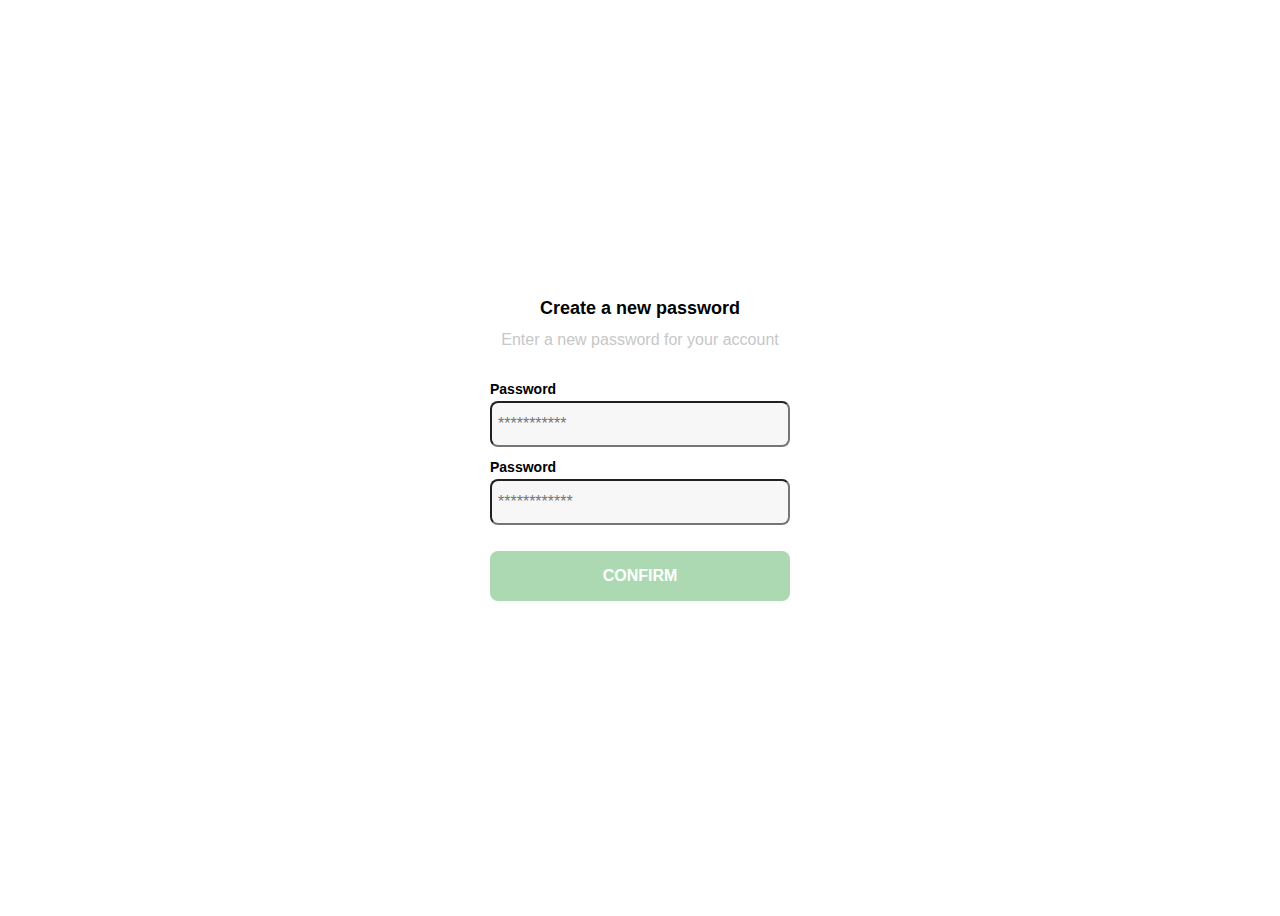
<file: clase1.html>
<!DOCTYPE html>
<html lang="en">

<head>
    <meta charset="UTF-8">
    <meta name="viewport" content="width=device-width, initial-scale=1.0">
    <title>Document</title>
    <style>
        :root {

            --white: #ffffff;
            --black: #000000;
            --very-light-pink: #c7c7c7;
            --text-input-field: #f7f7f7;
            --hospital-green: #ACD9B2;
            --sm: 14px;
            --md: 16px;
            --lg: 18px
        }

        body {
            font-family: 'Quicksand', sans-serif;

        }

        .login {
            width: 100%;
            height: 100vh;
            display: grid;
            place-items: center;
        }

        .form-container {
            display: grid;
            grid-template-rows: auto 1fr auto;
            width: 300px;
        }

        .logo {
            width: 150px;
            margin-bottom: 48px;
            justify-self: center;
            display: none;

        }

        .title {
            font-size: var(--lg);
            margin-bottom: 12px;
            text-align: center;
        }

        .subtitle {
            color: var(--very-light-pink);
            font-size: var(--md);
            font-weight: 300;
            margin-top: 0;
            margin-bottom: 32px;
            text-align: center;
        }
        .form{
            display: flex;
            flex-direction: column;
        }

        .label{
            font-size: var(--sm);
            font-weight: bold;
            margin-bottom: 4px;
        }
        .input{
            background-color: var(--text-input-field);
            border-radius: none;
            border-radius: 8px;
            height: 30px;
            font-size: var(--med);
            padding: 6px;
            margin-bottom: 12px;
            
        }
        .primary-button{
            background-color: var(--hospital-green);
            border-radius: 8px;
            border: none;
            color: var(--white);
            width: 100%;
            padding: 6px;
            font-size: var(--md);
            font-weight: bold;
            text-transform: uppercase;
            cursor: pointer;
            height: 50px;

        }
        .login-button{
            margin-top: 14px;
            margin-bottom: 30px;
        }

        @media (max-width:640px){
            .logo{
                display: block;
            }
        }
    </style>
</head>

<body>
    <div class="login">
        <div class="form-container">
            <img src="logos/logo_yard_sale.svg" alt="logo" class="logo">

            <h1 class="title">Create a new password</h1>
            <p class="subtitle">Enter a new password for your account</p>

            <form action="/" class="form">
                <label for="password" class="label">
                    Password
                </label>
                <input type="password" id="password" placeholder="***********" class="input input-password">

                <label for="new-password" class="label">
                   Password
                </label>
                <input type="password" id="new-password" placeholder="************" class="input input-password">

                <input type="submit" value="Confirm" class="primary-button  login-button">

            </form>

        </div>


    </div>
</body>

</html>
</file>
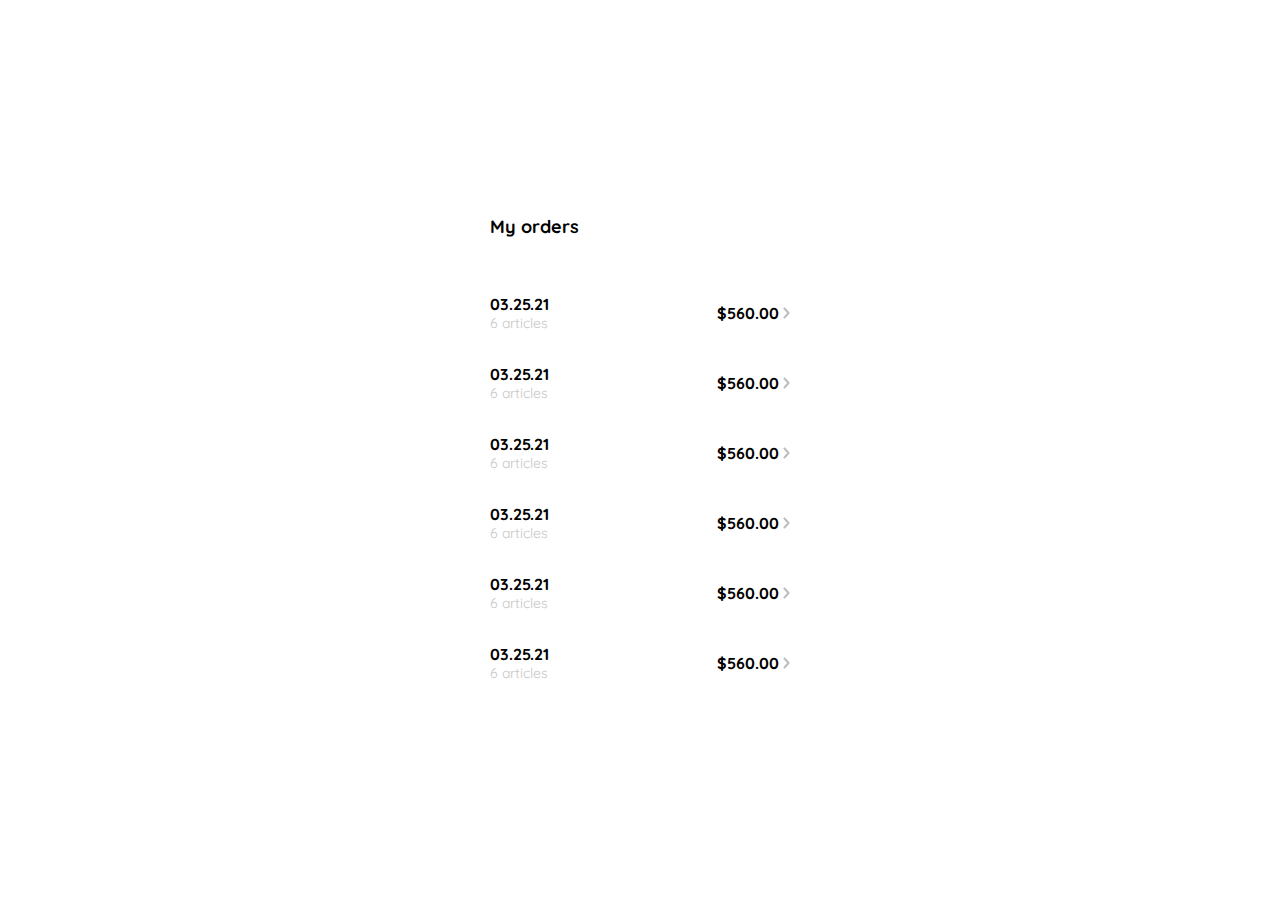
<file: clase10.html>
<!DOCTYPE html>
<html lang="en">

<head>
    <meta charset="UTF-8">
    <meta name="viewport" content="width=device-width, initial-scale=1.0">
    <link rel="preconnect" href="https://fonts.googleapis.com">
    <link rel="preconnect" href="https://fonts.gstatic.com" crossorigin>
    <link href="https://fonts.googleapis.com/css2?family=Quicksand:wght@300;500;700&display=swap" rel="stylesheet">
    <title>Document</title>
    <style>
        :root {

            --white: #ffffff;
            --black: #000000;
            --very-light-pink: #c7c7c7;
            --text-input-field: #f7f7f7;
            --hospital-green: #ACD9B2;
            --sm: 14px;
            --md: 16px;
            --lg: 18px
        }

        body {
            margin: 0;
            font-family: 'Quicksand', sans-serif;
        }

        .my-order {
            width: 100%;
            height: 100vh;
            display: grid;
            place-items: center;
        }

        .title {
            font-size: var(--lg);
            margin-bottom: 40px;
        }

        .my-order-container {
            display: grid;
            grid-template-rows: auto 1fr auto;
            width: 300px;
        }

        .my-order-content {
            display: flex;
            flex-direction: column;
        }

        .order{
            display: grid;
            grid-template-columns: auto 1fr auto;
            align-items: center;
            gap: 4px;
           
         
            
        }

        .order p:nth-child(1){
            display: flex;
            flex-direction: column;
        }
        .order p span:nth-child(1){
            font-size: var(--md);
            font-weight: bolder;
        }
        .order p span:nth-child(2){
            font-size: var(--sm);
            color: var(--very-light-pink);
        }
        .order p:nth-child(2){
            text-align: end;
            font-weight: bolder;
        }
     
    </style>
</head>

<body>
    <div class="my-order">
        <div class="my-order-container">
            <h1 class="title">My orders</h1>
            <div class="my-order-content">
                <div class="order">
                    <p>
                        <span>03.25.21</span>
                        <span>6 articles</span>
                    </p>

                    <p>$560.00</p>
                    <img src="icons/flechita.svg" alt="arrow">

                </div>
                <div class="order">
                    <p>
                        <span>03.25.21</span>
                        <span>6 articles</span>
                    </p>

                    <p>$560.00</p>
                    <img src="icons/flechita.svg" alt="arrow">

                </div>
                <div class="order">
                    <p>
                        <span>03.25.21</span>
                        <span>6 articles</span>
                    </p>

                    <p>$560.00</p>
                    <img src="icons/flechita.svg" alt="arrow">

                </div>
                <div class="order">
                    <p>
                        <span>03.25.21</span>
                        <span>6 articles</span>
                    </p>

                    <p>$560.00</p>
                    <img src="icons/flechita.svg" alt="arrow">

                </div>
                <div class="order">
                    <p>
                        <span>03.25.21</span>
                        <span>6 articles</span>
                    </p>

                    <p>$560.00</p>
                    <img src="icons/flechita.svg" alt="arrow">

                </div>
                <div class="order">
                    <p>
                        <span>03.25.21</span>
                        <span>6 articles</span>
                    </p>

                    <p>$560.00</p>
                    <img src="icons/flechita.svg" alt="arrow">

                </div>
              

            </div>
           
        </div>

     


    </div>

</body>

</html>
</file>
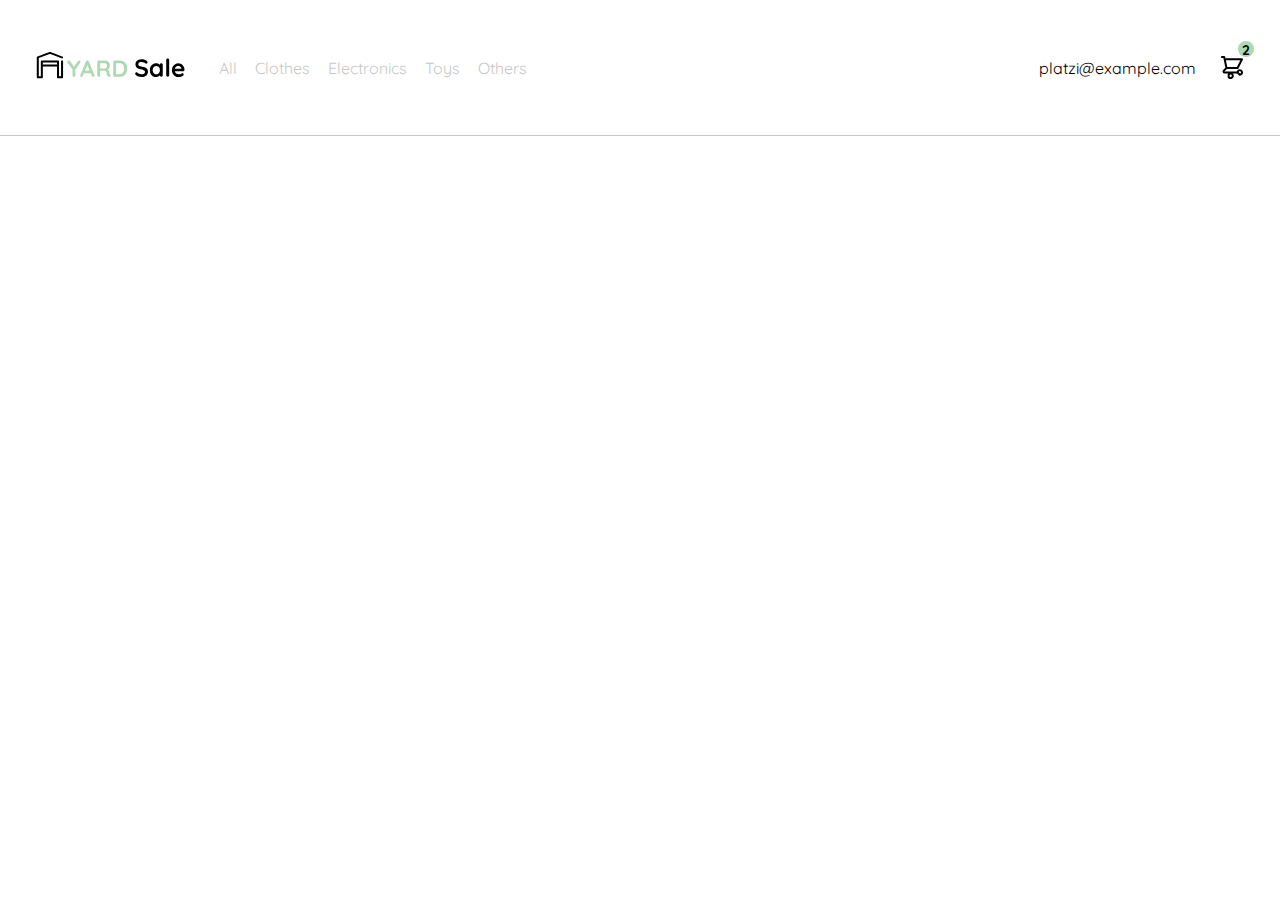
<file: clase11.html>
<!DOCTYPE html>
<html lang="en">

<head>
    <meta charset="UTF-8">
    <meta name="viewport" content="width=device-width, initial-scale=1.0">
    <link rel="preconnect" href="https://fonts.googleapis.com">
    <link rel="preconnect" href="https://fonts.gstatic.com" crossorigin>
    <link href="https://fonts.googleapis.com/css2?family=Quicksand:wght@300;500;700&display=swap" rel="stylesheet">
    <title>Document</title>
    <style>
        :root {

            --white: #ffffff;
            --black: #000000;
            --very-light-pink: #c7c7c7;
            --text-input-field: #f7f7f7;
            --hospital-green: #ACD9B2;
            --sm: 14px;
            --md: 16px;
            --lg: 18px
        }

        nav {
            display: flex;
            justify-content: space-between;
            padding: 0 24px;
            border-bottom: 1px solid var(--very-light-pink);
            height: 15vh;
        }

        .navbar-left ul li a,
        .navbar-right ul li a {
            text-decoration: none;
            color: var(--very-light-pink);
            border: 1px solid var(--white);
            padding: 8px;
            border-radius: 8px;
        }

        .navbar-left ul li a:hover,
        .navbar-right ul li a:hover {
            color: var(--hospital-green);
            border: 1px solid var(--very-light-pink);
        }

        body {
            margin: 0;
            font-family: 'Quicksand', sans-serif;
        }

        .menu {
            display: none;
        }

        .logo {
            width: 150px;
            margin: 12px;
        }

        .navbar-left ul,
        .navbar-right ul {
            list-style: none;
            padding: 0;
            margin: 0;
            display: flex;
            align-items: center;
            height: 15vh;
        }

        .navbar-left {
            display: flex;
            align-items: center;
        }

        .navbar-left ul {
            margin-left: 12px;
        }

        .navbar-right {
            display: flex;

        }

        .navbar-right ul li {
            margin: 0 12px;
        }

        .navbar-right li:nth-child(2) {
            display: flex;
        }

        .navbar-shopping-cart {
            position: relative;
        }

        .navbar-shopping-cart div {
            background-color: var(--hospital-green);
            border-radius: 50%;
            width: 16px;
            height: 16px;
            position: absolute;
            top: -14px;
            right: -10px;
            font-size: var(--sm);
            font-weight: bold;
            display: flex;
            justify-content: center;
        }

        @media (max-width: 640px){
            .menu{
                display: block;
            }

            .navbar-left ul{
                display: none;
            }

            .navbar-email{
                display: none;
            }

        }
    </style>
</head>

<body>
    <nav>
        <img src="icons/icon_menu.svg" alt="menu" class="menu">
        <div class="navbar-left">
            <img src="logos/logo_yard_sale.svg" alt="logo" class="logo">
            <ul>
                <li><a href="#">All</a></li>
                <li><a href="#">Clothes</a></li>
                <li><a href="#">Electronics</a></li>
                <li><a href="#">Toys</a></li>
                <li><a href="#">Others</a></li>
            </ul>
        </div>
        <div class="navbar-right">
            <ul>
                <li class="navbar-email">platzi@example.com</li>
                <li class="navbar-shopping-cart">
                    <img src="icons/icon_shopping_cart.svg" alt="shopping cart">
                    <div class="number-over-cart">2</div>
                </li>

            </ul>


        </div>

    </nav>

</body>

</html>
</file>
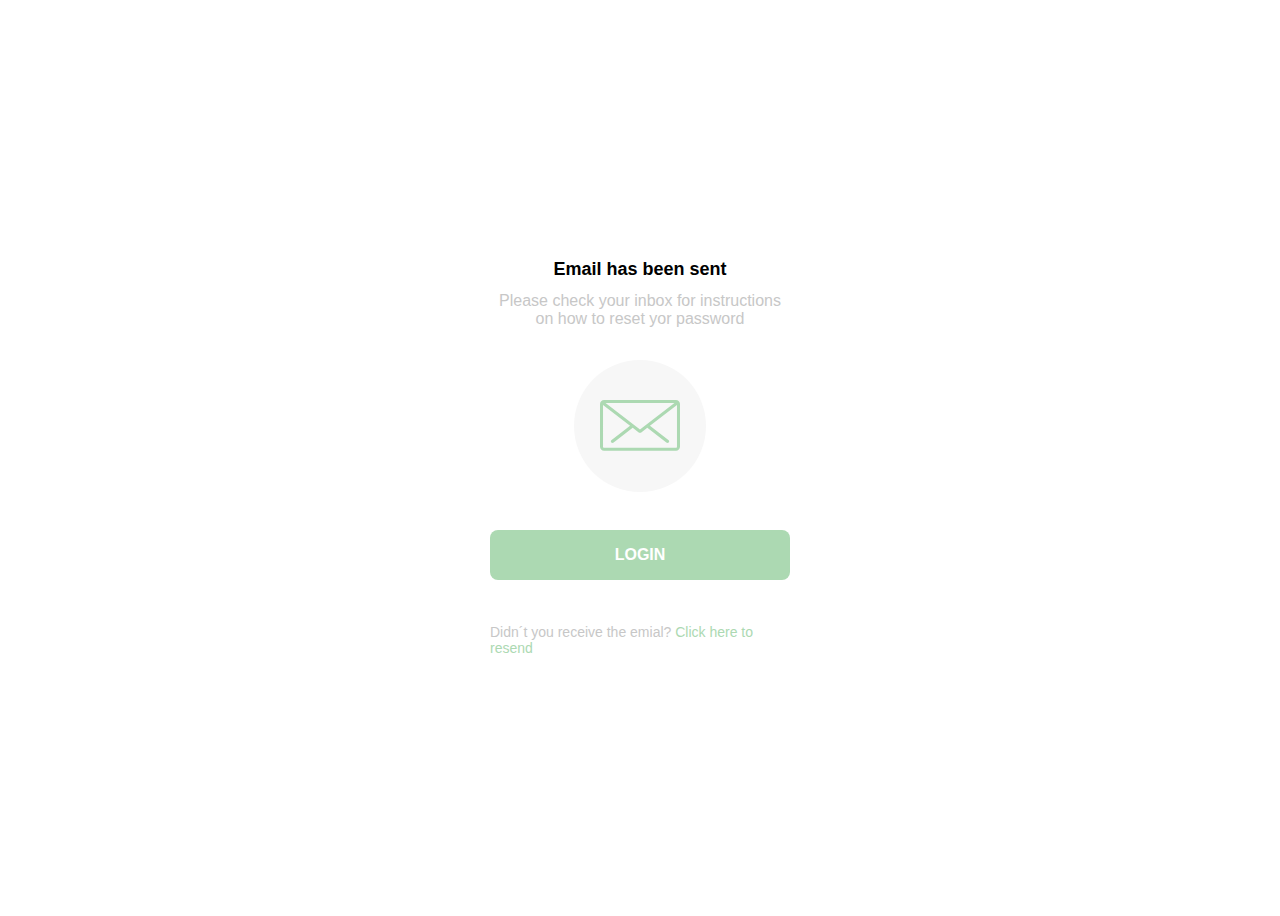
<file: clase2.html>
<!DOCTYPE html>
<html lang="en">

<head>
    <meta charset="UTF-8">
    <meta name="viewport" content="width=device-width, initial-scale=1.0">
    <title>Email sent</title>
    <style>
        :root {

            --white: #ffffff;
            --black: #000000;
            --very-light-pink: #c7c7c7;
            --text-input-field: #f7f7f7;
            --hospital-green: #ACD9B2;
            --sm: 14px;
            --md: 16px;
            --lg: 18px
        }

        body {
            font-family: 'Quicksand', sans-serif;

        }

        .login {
            width: 100%;
            height: 100vh;
            display: grid;
            place-items: center;
        }

        .form-container {
            display: grid;
            grid-template-rows: auto 1fr auto;
            width: 300px;
            justify-items: center;
        }

        .logo {
            width: 150px;
            margin-bottom: 48px;
            justify-self: center;
            display: none;

        }

        .title {
            font-size: var(--lg);
            margin-bottom: 12px;
            text-align: center;
        }

        .subtitle {
            color: var(--very-light-pink);
            font-size: var(--md);
            font-weight: 300;
            margin-top: 0;
            margin-bottom: 32px;
            text-align: center;
        }
        .email-image{
            width: 132px;
            height: 132px;
            border-radius: 50%;
            background-color: var(--text-input-field);
            display: flex;
            justify-content: center;
            align-items: center;
            margin-bottom: 24px;

        }

        .email-image img{
            width: 80px;
        }
        .resend{
            font-size: var(--sm);

        }
        .resend span{
            color: var(--very-light-pink);

        }
        .resend a{
            color: var(--hospital-green);
            text-decoration: none;
        }
        
     
        .primary-button{
            background-color: var(--hospital-green);
            border-radius: 8px;
            border: none;
            color: var(--white);
            width: 100%;
            padding: 6px;
            font-size: var(--md);
            font-weight: bold;
            text-transform: uppercase;
            cursor: pointer;
            height: 50px;

        }
        .login-button{
            margin-top: 14px;
            margin-bottom: 30px;
        }

        @media (max-width:640px){
            .logo{
                display: block;
            }
        }
    </style>
</head>

<body>
    <div class="login">
        <div class="form-container">
            <img src="logos/logo_yard_sale.svg" alt="logo" class="logo">

            <h1 class="title">Email has been sent</h1>
            <p class="subtitle">Please check your inbox for instructions on how to reset yor password</p>

            <div class="email-image">
                <img src="icons/email.svg" alt="email">
            </div>

            <button class="primary-button login-button">
                Login
            </button>

            <p class="resend">
                <span>Didn´t you receive the emial?</span>
                <a href="">Click here to resend</a>
            </p>
        

        </div>


    </div>
</body>

</html>
</file>
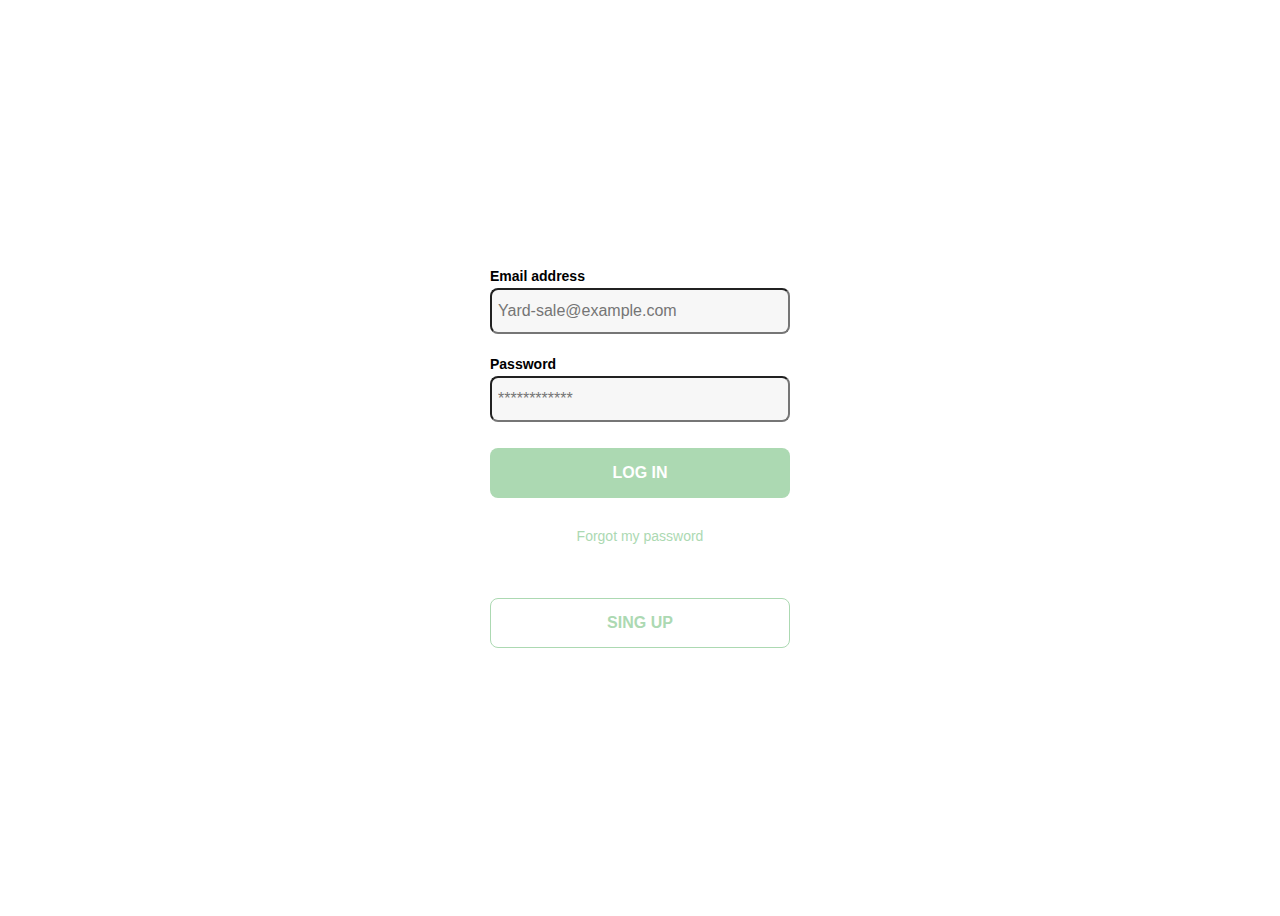
<file: clase3.html>
<!DOCTYPE html>
<html lang="en">

<head>
    <meta charset="UTF-8">
    <meta name="viewport" content="width=device-width, initial-scale=1.0">
    <title>Change password</title>
    <style>
        :root {

            --white: #ffffff;
            --black: #000000;
            --very-light-pink: #c7c7c7;
            --text-input-field: #f7f7f7;
            --hospital-green: #ACD9B2;
            --sm: 14px;
            --md: 16px;
            --lg: 18px
        }

        body {
            font-family: 'Quicksand', sans-serif;

        }

        .login {
            width: 100%;
            height: 100vh;
            display: grid;
            place-items: center;
        }

        .form-container {
            display: grid;
            grid-template-rows: auto 1fr auto;
            width: 300px;
        }

        .logo {
            width: 150px;
            margin-bottom: 48px;
            justify-self: center;
            display: none;

        }

       
        .form{
            display: flex;
            flex-direction: column;
        }

        .form a{
            color: var(--hospital-green);
            font-size: var(--sm);
            text-align: center;
            margin-bottom: 54px;
            text-decoration: none;
        }

        .label{
            font-size: var(--sm);
            font-weight: bold;
            margin-bottom: 4px;
        }
        .input{
            background-color: var(--text-input-field);
            border-radius: none;
            border-radius: 8px;
            height: 30px;
            font-size: var(--med);
            padding: 6px;
            margin-bottom: 12px;
        }

        .input-email{
            margin-bottom: 22px;

        }
        .primary-button{
            background-color: var(--hospital-green);
            border-radius: 8px;
            border: none;
            color: var(--white);
            width: 100%;
            padding: 6px;
            font-size: var(--md);
            font-weight: bold;
            text-transform: uppercase;
            cursor: pointer;
            height: 50px;

        }
        .secondary-button{
            background-color: var(--white);
            border-radius: 8px;
            border: 1px solid var(--hospital-green);
            color: var(--hospital-green);
            width: 100%;
            padding: 6px;
            font-size: var(--md);
            font-weight: bold;
            text-transform: uppercase;
            cursor: pointer;
            height: 50px;

        }

        .login-button{
            margin-top: 14px;
            margin-bottom: 30px;
        }

        @media (max-width:640px){
            .logo{
                display: block;
            }
        }
    </style>
</head>

<body>
    <div class="login">
        <div class="form-container">
            <img src="logos/logo_yard_sale.svg" alt="logo" class="logo">


            <form action="/" class="form">
                <label for="password" class="label">
                    Email address
                </label>
                <input type="text" id="password" placeholder="Yard-sale@example.com" class="input input-email">

                <label for="new-password" class="label">
                   Password
                </label>
                <input type="password" id="password" placeholder="************" class="input input-password">

                <input type="submit" value="Log in" class="primary-button  login-button">
                <a href="/">Forgot my password</a>

            </form>

            <button class="secondary-button sign-up-button">Sing up</button>

        </div>


    </div>
</body>

</html>
</file>
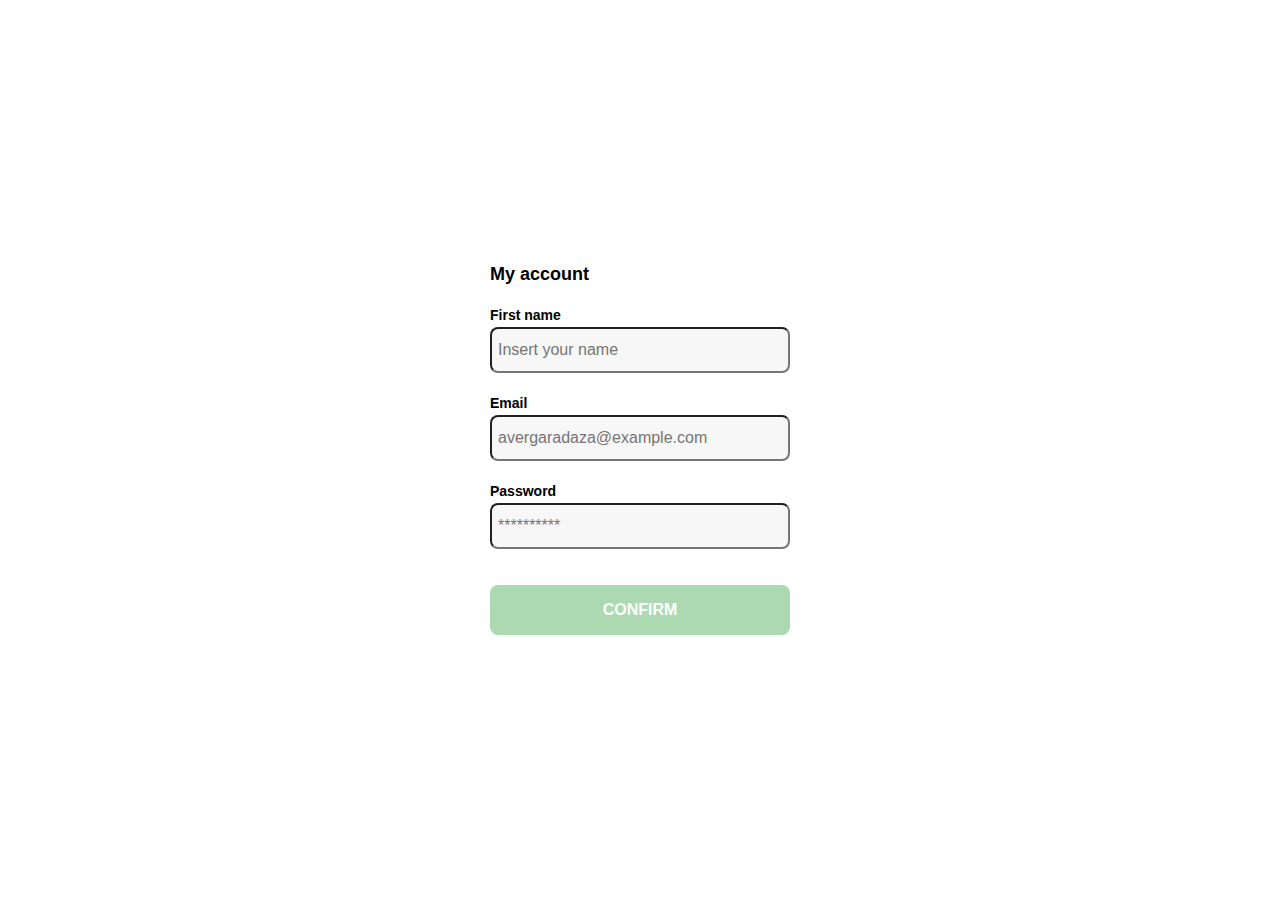
<file: clase4.html>
<!DOCTYPE html>
<html lang="en">

<head>
    <meta charset="UTF-8">
    <meta name="viewport" content="width=device-width, initial-scale=1.0">
    <title>Login</title>
    <style>
        :root {

            --white: #ffffff;
            --black: #000000;
            --very-light-pink: #c7c7c7;
            --text-input-field: #f7f7f7;
            --hospital-green: #ACD9B2;
            --sm: 14px;
            --md: 16px;
            --lg: 18px
        }

        body {
            font-family: 'Quicksand', sans-serif;

        }

        .login {
            width: 100%;
            height: 100vh;
            display: grid;
            place-items: center;
        }

        .form-container {
            display: grid;
            grid-template-rows: auto 1fr auto;
            width: 300px;
        }

        .logo {
            width: 150px;
            margin-bottom: 48px;
            justify-self: center;
            display: none;

        }

        .title {
            font-size: var(--lg);
            margin-bottom: 22px;

          
        }


        .form{
            display: flex;
            flex-direction: column;
        }
        .form div{
            display: flex;
            flex-direction: column;
        }

        .label{
            font-size: var(--sm);
            font-weight: bold;
            margin-bottom: 4px;
        }
        .input{
            background-color: var(--text-input-field);
            border-radius: none;
            border-radius: 8px;
            height: 30px;
            font-size: var(--med);
            padding: 6px;
            margin-bottom: 12px;
            
        }

        .input-name, .input-email, .input-password{
            margin-bottom: 22px;
        }
        .primary-button{
            background-color: var(--hospital-green);
            border-radius: 8px;
            border: none;
            color: var(--white);
            width: 100%;
            padding: 6px;
            font-size: var(--md);
            font-weight: bold;
            text-transform: uppercase;
            cursor: pointer;
            height: 50px;

        }
        .login-button{
            margin-top: 14px;
            margin-bottom: 30px;
        }

        @media (max-width:640px){
            .form-container{
                height: 100%;
    
            }
            .form{
                height: 100%;
                justify-content: space-between;
            }
        
        }
    </style>
</head>

<body>
    <div class="login">
        <div class="form-container">
            <img src="logos/logo_yard_sale.svg" alt="logo" class="logo">

            <h1 class="title">My account</h1>
           

            <form action="/" class="form">
                <div >
                    <label for="name" class="label">
                        First name
                    </label>
                    <input type="text" id="name" placeholder="Insert your name" class="input input-name">
    
                    <label for="email" class="label">
                        Email
                    </label>
                    <input type="email" id="email" placeholder="avergaradaza@example.com" class="input input-email">
    
                    <label for="password" class="label">
                       Password
                    </label>
                    <input type="password" id="password" placeholder="**********" class="input input-password">

                </div>
                

                <input type="submit" value="Confirm" class="primary-button  login-button">

            </form>

        </div>


    </div>
</body>

</html>
</file>
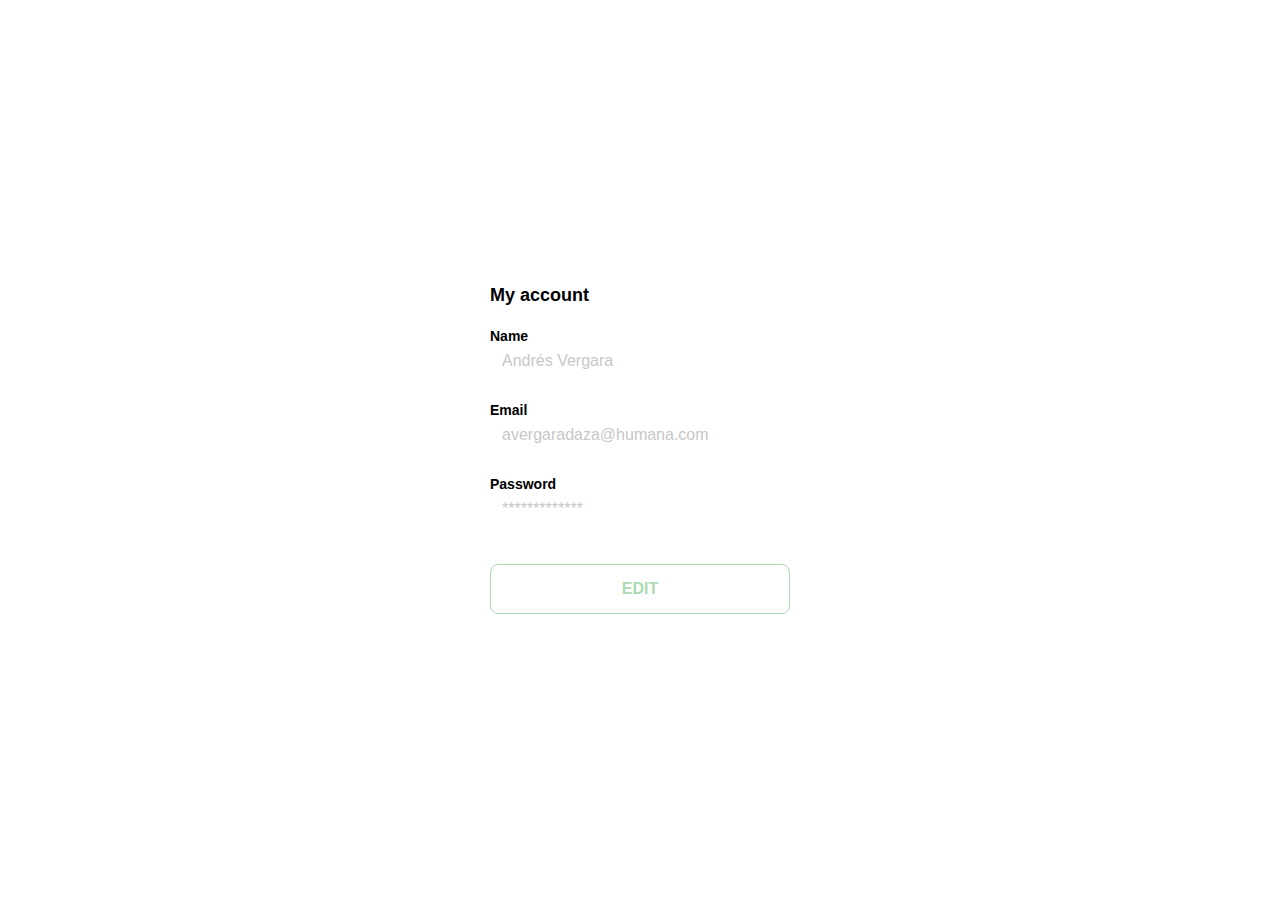
<file: clase5.html>
<!DOCTYPE html>
<html lang="en">

<head>
    <meta charset="UTF-8">
    <meta name="viewport" content="width=device-width, initial-scale=1.0">
    <title>Login</title>
    <style>
        :root {

            --white: #ffffff;
            --black: #000000;
            --very-light-pink: #c7c7c7;
            --text-input-field: #f7f7f7;
            --hospital-green: #ACD9B2;
            --sm: 14px;
            --md: 16px;
            --lg: 18px
        }

        body {
            font-family: 'Quicksand', sans-serif;

        }

        .login {
            width: 100%;
            height: 100vh;
            display: grid;
            place-items: center;
        }

        .form-container {
            display: grid;
            grid-template-rows: auto 1fr auto;
            width: 300px;
        }

        .logo {
            width: 150px;
            margin-bottom: 48px;
            justify-self: center;
            display: none;

        }

        .title {
            font-size: var(--lg);
            margin-bottom: 22px;


        }


        .form {
            display: flex;
            flex-direction: column;
        }

        .form div {
            display: flex;
            flex-direction: column;
        }

        .label {
            font-size: var(--sm);
            font-weight: bold;
            margin-bottom: 4px;
        }

        .input {
            background-color: var(--text-input-field);
            border-radius: none;
            border-radius: 8px;
            height: 30px;
            font-size: var(--med);
            padding: 6px;
            margin-bottom: 12px;

        }

        .value {
            color: var(--very-light-pink);
            font-size: var(--md);
            margin: 4px 0 32px 12px;
        }

        .secondary-button {
            background-color: var(--white);
            border-radius: 8px;
            border: 1px solid var(--hospital-green);
            color: var(--hospital-green);
            width: 100%;
            padding: 6px;
            font-size: var(--md);
            font-weight: bold;
            text-transform: uppercase;
            cursor: pointer;
            height: 50px;

        }

        .login-button {
            margin-top: 14px;
            margin-bottom: 30px;
        }

        @media (max-width:640px) {
            .form-container {
                height: 100%;

            }

            .form {
                height: 100%;
                justify-content: space-between;
            }

        }
    </style>
</head>

<body>
    <div class="login">
        <div class="form-container">
            <img src="logos/logo_yard_sale.svg" alt="logo" class="logo">

            <h1 class="title">My account</h1>


            <form action="/" class="form">
                <div>
                    <label for="name" class="label">
                        Name
                    </label>
                    <p class="value">Andrés Vergara </p>

                    <label for="email" class="label">
                        Email
                    </label>
                    <p class="value">avergaradaza@humana.com</p>

                    <label for="password" class="label">
                        Password
                    </label>
                    <p class="value">*************</p>

                </div>


                <input type="submit" value="Edit" class="secondary-button  login-button">

            </form>

        </div>


    </div>
</body>

</html>
</file>
